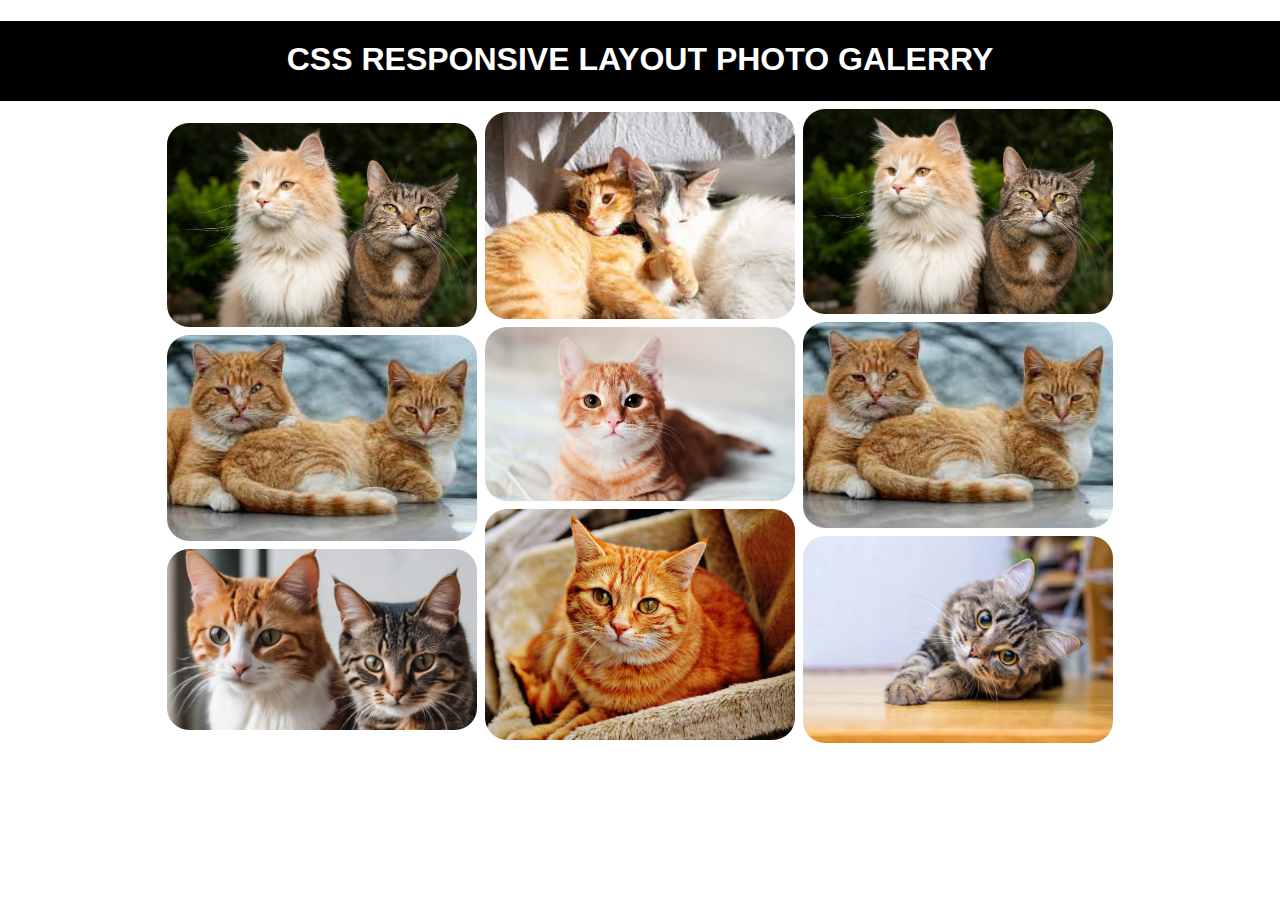
<file: exer2/index.html>
<!DOCTYPE html>
<html lang="en">
<head>
    <meta charset="UTF-8">
    <meta name="viewport" content="width=device-width, initial-scale=1.0">
    <link rel="stylesheet" href="styles.css">
    <title>Responsive Layout</title>
</head>
<body>
    <header>
        <h1>css responsive layout photo galerry</h1>
    </header>
    <div class="row"> 
        <div class="column">
          <img src="./image/catt1.jpg" style="width:100%">
          <img src="./image/catt2.jpg" style="width:100%">
          <img src="./image/catt3.jpg" style="width:100%">
        </div>
        
        <div class="column">
          <img src="./image/catt4.jpeg" style="width:100%">
          <img src="./image/catt5.jpg" style="width:100%">
          <img src="./image/catt6.jpg" style="width:100%">
        </div>
        
        <div class="column">
            <img src="./image/catt1.jpg" style="width:100%">
            <img src="./image/catt2.jpg" style="width:100%">
            <img src="./image/catt9.jpg" style="width:100%">
        </div>
           
    </div>
</body>
</html>
</file>
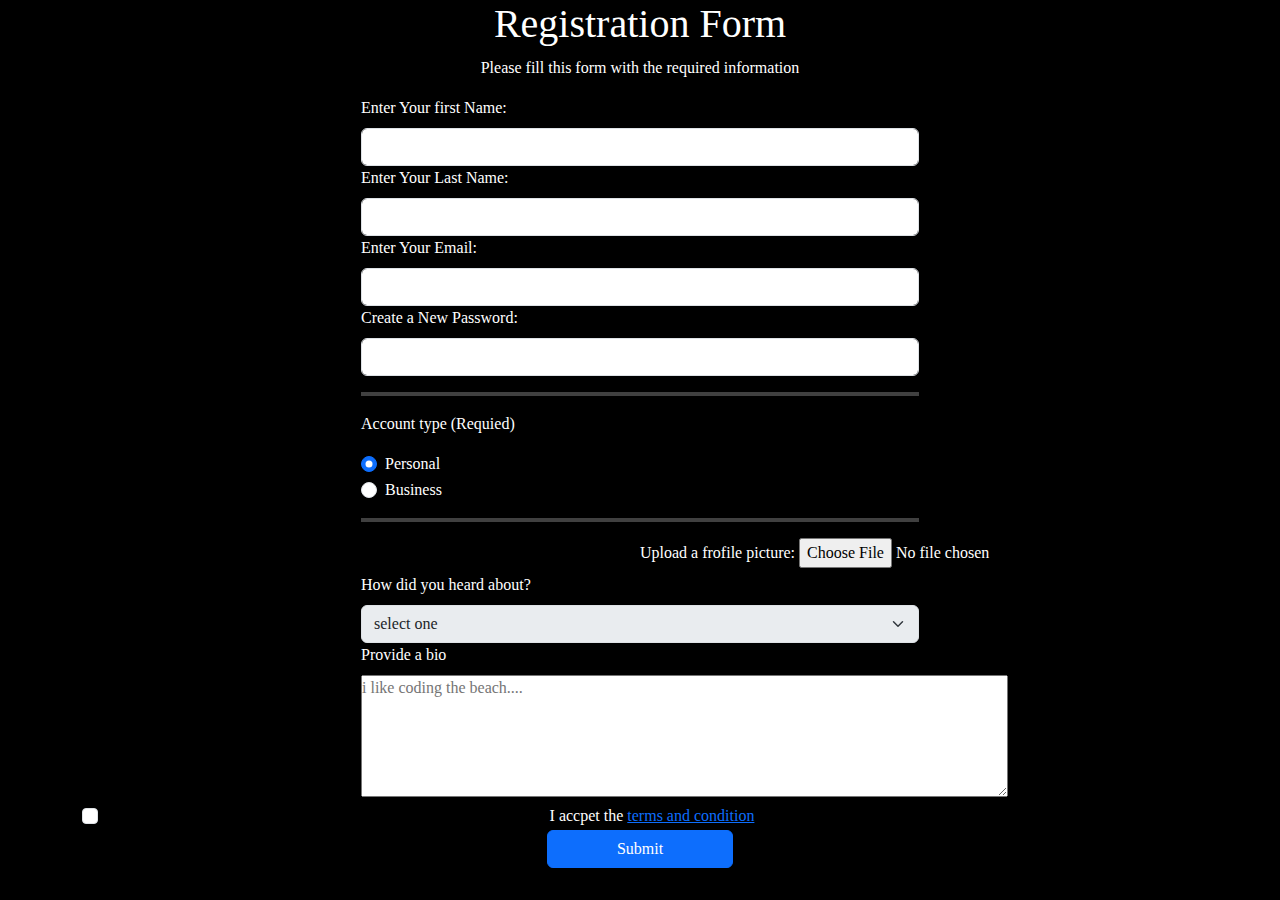
<file: exer2/exer3/index.html>
<!DOCTYPE html>
<html lang="en">
<head>
    <meta charset="UTF-8">
    <meta name="viewport" content="width=device-width, initial-scale=1.0">
    <link href="https://cdn.jsdelivr.net/npm/bootstrap@5.3.3/dist/css/bootstrap.min.css" rel="stylesheet" integrity="sha384-QWTKZyjpPEjISv5WaRU9OFeRpok6YctnYmDr5pNlyT2bRjXh0JMhjY6hW+ALEwIH" crossorigin="anonymous">
    <link rel="stylesheet" href="styles.css">
    <title>Registration Form</title>
</head>
<body>
    <div class="container">
        <div class="title">
            <h1>Registration Form</h1>
            <p>Please fill this form with the required information</p>
        </div>
        <form class="col g-3">
            <div class="col-md-6">
              <label for="inputName" class="form-label">Enter Your first Name:</label>
              <input type="text" class="form-control" id="inputEmail4">
            </div>
            <div class="col-md-6">
              <label for="inputName" class="form-label">Enter Your Last Name:</label>
              <input type="text" class="form-control" id="inputPassword4">
            </div>
            <div class="col-md-6">
              <label for="inputEmail" class="form-label">Enter Your Email:</label>
              <input type="email" class="form-control" id="inputAddress">
            </div>
            <div class="col-md-6">
              <label for="inputPassword" class="form-label">Create a New Password:</label>
              <input type="password" class="form-control" id="inputAddress2">
            </div>
          </form>
          <div class="option">
            <hr style="border: 2px solid rgb(255, 255, 255);width: 50%;">
            <p>Account type (Requied)</p><div class="form-check">
                <input class="form-check-input" type="radio" name="exampleRadios" id="exampleRadios1" value="option1" checked>
                <label class="form-check-label" for="exampleRadios1">
                  Personal
                </label>
              </div>
              <div class="form-check">
                <input class="form-check-input" type="radio" name="exampleRadios" id="exampleRadios2" value="option2">
                <label class="form-check-label" for="exampleRadios2">
                  Business
                </label>
              </div>
              </div>
                <form class="option">
                    <hr style="border: 2px solid rgb(255, 255, 255);width: 50%;">
                    <div class="col-md-6">
                        <label for="inputName" class="form-label">Upload a frofile picture:</label>
                        <input type="file" id="myFile" name="filename">
                      </div>
                      <label for="inputName" class="form-label">How did you heard about?</label>
                      <select class="form-select" aria-label="Disabled select example" disabled style="width: 50%;">
                        <option selected>select one</option>
                        <option value="1">One</option>
                        <option value="2">Two</option>
                        <option value="3">Three</option>
                      </select>
                      <label for="inputName" class="form-label">Provide a bio</label> <br>
                      <textarea name="" id="" cols="70" rows="5" placeholder="i like coding the beach...."></textarea>
                </form>
                <div class="form-check">
                    <input class="form-check-input" type="checkbox" value="" id="flexCheckDefault">
                    <label class="form-check-label" for="flexCheckDefault">
                      I accpet the <a href="#">terms and condition</a>
                    </label>
                  </div>
                  <div class="d-grid gap-2 col-2 mx-auto">
                    <button class="btn btn-primary" type="button">Submit</button>
                  </div>
              </div>


          
    
</body>
</html>
</file>
<file: exer2/styles.css>
* {
    box-sizing: border-box;
  }
  
  body {
    margin: 0;
    font-family: Arial;
  }
  
header {
    width: 100%;
    height: 80px;
    background-color: black;
    color: white;
    text-align: center;
    text-transform: uppercase;
    font-family: Impact, Haettenschweiler, 'Arial Narrow Bold', sans-serif;
}
header h1{
    position: relative;
    top: 20px;
} 
  .row {
    display: flex;
    flex-wrap: wrap;
    padding: 0 4px;
    justify-content: center;
    align-items: center;
  }
  .column {
    flex: 25%;
    max-width: 25%;
    padding: 0 4px;
  }
  
  .column img {
    margin-top: 8px;
    vertical-align: middle;
    border-radius: 22px;
  }
  @media (max-width: 800px) {
    .column {
      flex: 50%;
      max-width: 50%;
    }
  }
  @media (max-width: 600px) {
    .column {
      flex: 100%;
      max-width: 100%;
    }
  }
</file>
<file: exer2/exer3/styles.css>
*{
    padding: 0;
    margin: 0;
    box-sizing: border-box;
}
body{
    background-color: black;
}
.container{
    text-align: center;
    color: white;
    font-family: 'Times New Roman', Times, serif;
}
.col-md-6{
    text-align: start;
    position: relative;
    left: 25%;
}
.option{
    text-align: start;
    position: relative;
    left: 25%;
}
</file>
